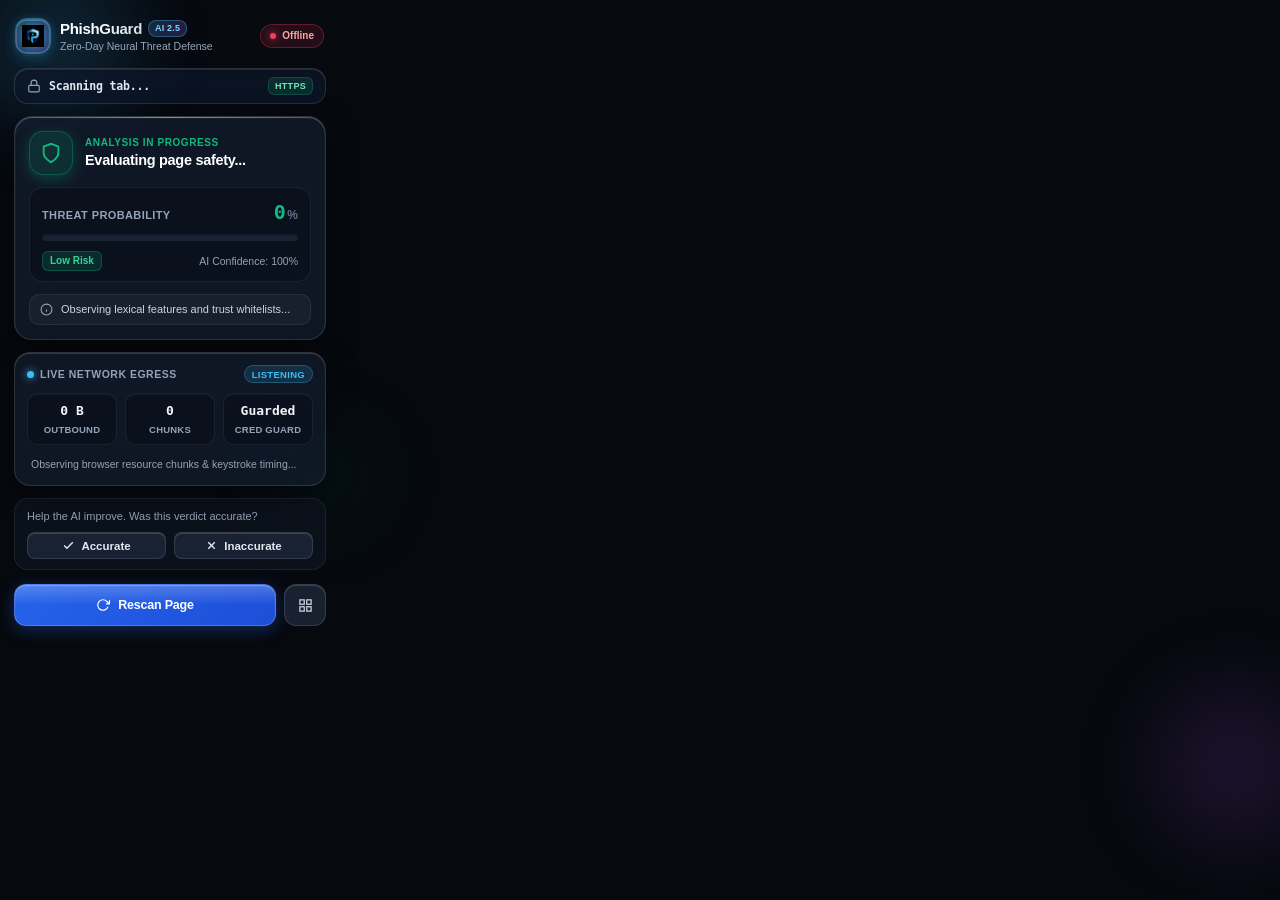
<file: extension/popup.html>
<!DOCTYPE html>
<html lang="en">
<head>
  <meta charset="UTF-8" />
  <meta name="viewport" content="width=device-width, initial-scale=1.0" />
  <title>PhishGuard AI</title>
  <link rel="stylesheet" href="popup.css" />
</head>
<body>
  <!-- Ambient Glass Glow Orbs -->
  <div class="glass-orb orb-1"></div>
  <div class="glass-orb orb-2"></div>
  <div class="glass-orb orb-3"></div>

  <div class="popup-container">
    <!-- Header -->
    <header class="app-header">
      <div class="brand-group">
        <div class="brand-icon-wrap">
          <img src="icon48.png" alt="PhishGuard AI Logo" style="width: 22px; height: 22px; object-fit: contain; filter: drop-shadow(0 0 6px rgba(56, 189, 248, 0.7));">
          <span class="icon-pulse-glow"></span>
        </div>
        <div class="brand-titles">
          <div class="brand-title-row">
            <span class="brand-name">PhishGuard</span>
            <span class="brand-badge">AI 2.5</span>
          </div>
          <span class="brand-sub">Zero-Day Neural Threat Defense</span>
        </div>
      </div>

      <div class="connection-pill" id="pg-connection-pill" title="Backend Server Status">
        <span class="status-dot"></span>
        <span class="status-text" id="pg-conn-text">Active</span>
      </div>
    </header>

    <!-- Safari-Style URL Capsule -->
    <div class="url-capsule" id="pg-url-capsule">
      <div class="capsule-icon" id="pg-lock-icon">
        <svg viewBox="0 0 24 24" fill="none" stroke="currentColor" stroke-width="2" stroke-linecap="round" stroke-linejoin="round">
          <rect x="3" y="11" width="18" height="11" rx="2" ry="2"/>
          <path d="M7 11V7a5 5 0 0 1 10 0v4"/>
        </svg>
      </div>
      <div class="capsule-host-wrap">
        <span class="capsule-host" id="pg-popup-host">Scanning tab...</span>
      </div>
      <span class="capsule-proto" id="pg-proto-badge">HTTPS</span>
    </div>

    <!-- Main Verdict Card -->
    <div class="verdict-card" id="pg-verdict-card">
      <div class="verdict-header">
        <div class="verdict-icon-bubble" id="pg-verdict-icon">
          <svg class="icon-shield-state" viewBox="0 0 24 24" fill="none" stroke="currentColor" stroke-width="2">
            <path d="M12 22s8-4 8-10V5l-8-3-8 3v7c0 6 8 10 8 10z"/>
          </svg>
        </div>
        <div class="verdict-info">
          <span class="verdict-label" id="pg-verdict-label">Analysis in progress</span>
          <div class="verdict-headline" id="pg-verdict-title">Evaluating page safety...</div>
        </div>
      </div>

      <!-- Risk Score Meter Box -->
      <div class="meter-panel">
        <div class="meter-meta">
          <span class="meter-title">Threat Probability</span>
          <div class="meter-score-group">
            <span class="meter-number" id="pg-meter-number">0</span>
            <span class="meter-percent">%</span>
          </div>
        </div>
        <div class="meter-bar-track">
          <div class="meter-bar-fill" id="pg-meter-fill"></div>
        </div>
        <div class="meter-footer">
          <span class="risk-badge" id="pg-risk-badge">Low Risk</span>
          <span class="confidence-text" id="pg-confidence-text">AI Confidence: 100%</span>
        </div>
      </div>

      <!-- Threat Reason Chip -->
      <div class="threat-intel-box" id="pg-threat-box">
        <svg class="intel-icon" viewBox="0 0 24 24" fill="none" stroke="currentColor" stroke-width="2">
          <circle cx="12" cy="12" r="10"/>
          <line x1="12" y1="16" x2="12" y2="12"/>
          <line x1="12" y1="8" x2="12.01" y2="8"/>
        </svg>
        <span class="intel-text" id="pg-threat-text">Observing lexical features and trust whitelists...</span>
      </div>
    </div>

    <!-- Network Chunking & Data Egress Guard Card -->
    <div class="egress-card" id="pg-egress-card">
      <div class="egress-header">
        <div class="egress-title-group">
          <span class="egress-radar-dot"></span>
          <span class="egress-title">LIVE NETWORK EGRESS</span>
        </div>
        <span class="egress-pill" id="pg-egress-badge">Listening</span>
      </div>

      <div class="egress-grid">
        <div class="egress-tile">
          <span class="egress-val" id="pg-bytes-val">0 B</span>
          <span class="egress-lbl">Outbound</span>
        </div>
        <div class="egress-tile">
          <span class="egress-val" id="pg-reqs-val">0</span>
          <span class="egress-lbl">Chunks</span>
        </div>
        <div class="egress-tile">
          <span class="egress-val" id="pg-cred-val">Guarded</span>
          <span class="egress-lbl">Cred Guard</span>
        </div>
      </div>

      <div class="egress-note" id="pg-egress-detail">
        Observing browser resource chunks & keystroke timing...
      </div>
    </div>

    <!-- Feedback Pill Controls -->
    <div class="feedback-card" id="pg-feedback-card">
      <div class="feedback-content" id="pg-feedback-prompt-wrap">
        <span class="feedback-prompt">Help the AI improve. Was this verdict accurate?</span>
        <div class="feedback-btn-row">
          <button class="feedback-btn btn-confirm" id="pg-feedback-correct">
            <svg viewBox="0 0 24 24" fill="none" stroke="currentColor" stroke-width="2.5" width="13" height="13">
              <polyline points="20 6 9 17 4 12"/>
            </svg>
            <span>Accurate</span>
          </button>
          <button class="feedback-btn btn-dispute" id="pg-feedback-wrong">
            <svg viewBox="0 0 24 24" fill="none" stroke="currentColor" stroke-width="2.5" width="13" height="13">
              <line x1="18" y1="6" x2="6" y2="18"/>
              <line x1="6" y1="6" x2="18" y2="18"/>
            </svg>
            <span>Inaccurate</span>
          </button>
        </div>
      </div>
      <div class="feedback-success" id="pg-feedback-thanks" style="display:none;">
        <svg viewBox="0 0 24 24" fill="none" stroke="currentColor" stroke-width="2.5" width="15" height="15">
          <path d="M22 11.08V12a10 10 0 1 1-5.93-9.14"/>
          <polyline points="22 4 12 14.01 9 11.01"/>
        </svg>
        <span>Feedback recorded & queued for model retraining.</span>
      </div>
    </div>

    <!-- Action Buttons -->
    <div class="action-row">
      <button class="rescan-btn" id="pg-rescan">
        <svg class="btn-icon-spin" viewBox="0 0 24 24" fill="none" stroke="currentColor" stroke-width="2" width="14" height="14">
          <polyline points="23 4 23 10 17 10"/>
          <path d="M20.49 15a9 9 0 1 1-2.12-9.36L23 10"/>
        </svg>
        <span>Rescan Page</span>
      </button>

      <button class="dashboard-link-btn" id="pg-open-dashboard" title="Open PhishGuard Security Dashboard">
        <svg viewBox="0 0 24 24" fill="none" stroke="currentColor" stroke-width="2" width="15" height="15">
          <rect x="3" y="3" width="7" height="7"/>
          <rect x="14" y="3" width="7" height="7"/>
          <rect x="14" y="14" width="7" height="7"/>
          <rect x="3" y="14" width="7" height="7"/>
        </svg>
      </button>
    </div>

  </div>

  <script src="popup.js"></script>
</body>
</html>
</file>
<file: extension/popup.css>
/* ==========================================================
   PhishGuard AI - Apple iOS Liquid Glass Popup Design System
   ========================================================== */

:root {
  --font-family: -apple-system, BlinkMacSystemFont, "SF Pro Display", "SF Pro Text", "Plus Jakarta Sans", "Segoe UI", Roboto, sans-serif;
  --bg-canvas: #06090e;
  --glass-base: rgba(18, 24, 38, 0.72);
  --glass-card: rgba(22, 31, 49, 0.65);
  --glass-card-hover: rgba(28, 40, 64, 0.78);
  --glass-border: rgba(255, 255, 255, 0.12);
  --glass-border-subtle: rgba(255, 255, 255, 0.07);
  --glass-specular: inset 0 1px 1px 0 rgba(255, 255, 255, 0.28);
  --glass-specular-soft: inset 0 1px 0 0 rgba(255, 255, 255, 0.15);

  --color-text-primary: #f1f5f9;
  --color-text-secondary: #94a3b8;
  --color-text-tertiary: #64748b;

  --accent-cyan: #38bdf8;
  --accent-blue: #3b82f6;
  --accent-purple: #a855f7;
  --accent-emerald: #10b981;
  --accent-amber: #f59e0b;
  --accent-rose: #f43f5e;

  --safe-primary: #10b981;
  --safe-glow: rgba(16, 185, 129, 0.28);
  --warning-primary: #f59e0b;
  --warning-glow: rgba(245, 158, 11, 0.28);
  --danger-primary: #f43f5e;
  --danger-glow: rgba(244, 63, 94, 0.35);

  --shadow-card: 0 8px 32px 0 rgba(0, 0, 0, 0.45);
  --shadow-glow: 0 0 20px rgba(56, 189, 248, 0.25);
  --spring-easing: cubic-bezier(0.16, 1, 0.3, 1);
}

* {
  box-sizing: border-box;
  margin: 0;
  padding: 0;
  -webkit-font-smoothing: antialiased;
}

body {
  width: 340px;
  min-height: 520px;
  background-color: var(--bg-canvas);
  color: var(--color-text-primary);
  font-family: var(--font-family);
  font-size: 13px;
  line-height: 1.4;
  overflow-x: hidden;
  position: relative;
  padding: 14px;
  user-select: none;
}

/* ==========================================================
   Ambient Luminous Background Glow Orbs
   ========================================================== */
.glass-orb {
  position: fixed;
  border-radius: 50%;
  pointer-events: none;
  z-index: 0;
  filter: blur(48px);
  opacity: 0.45;
  will-change: transform, opacity;
  animation: floatOrb 16s ease-in-out infinite alternate;
}

.orb-1 {
  width: 170px;
  height: 170px;
  top: -40px;
  left: -30px;
  background: radial-gradient(circle, rgba(56, 189, 248, 0.8) 0%, rgba(59, 130, 246, 0.1) 70%);
}

.orb-2 {
  width: 190px;
  height: 190px;
  bottom: 40px;
  right: -50px;
  background: radial-gradient(circle, rgba(168, 85, 247, 0.6) 0%, rgba(217, 70, 239, 0.05) 70%);
  animation-duration: 20s;
  animation-delay: -5s;
}

.orb-3 {
  width: 140px;
  height: 140px;
  top: 45%;
  left: 20%;
  background: radial-gradient(circle, rgba(16, 185, 129, 0.3) 0%, transparent 70%);
  animation-duration: 18s;
  animation-delay: -8s;
}

@keyframes floatOrb {
  0% { transform: translate(0, 0) scale(1); }
  50% { transform: translate(18px, -14px) scale(1.1); }
  100% { transform: translate(-12px, 16px) scale(0.95); }
}

.popup-container {
  position: relative;
  z-index: 1;
  display: flex;
  flex-direction: column;
  gap: 12px;
}

/* ==========================================================
   1. Header Section
   ========================================================== */
.app-header {
  display: flex;
  align-items: center;
  justify-content: space-between;
  padding: 4px 2px 2px 2px;
}

.brand-group {
  display: flex;
  align-items: center;
  gap: 10px;
}

.brand-icon-wrap {
  width: 34px;
  height: 34px;
  border-radius: 10px;
  background: linear-gradient(135deg, rgba(56, 189, 248, 0.22), rgba(168, 85, 247, 0.28));
  border: 1px solid rgba(255, 255, 255, 0.2);
  display: flex;
  align-items: center;
  justify-content: center;
  box-shadow: 0 4px 14px rgba(56, 189, 248, 0.25), var(--glass-specular);
  position: relative;
}

.brand-icon {
  width: 18px;
  height: 18px;
  color: #38bdf8;
  filter: drop-shadow(0 0 6px rgba(56, 189, 248, 0.7));
}

.icon-pulse-glow {
  position: absolute;
  inset: -2px;
  border-radius: 12px;
  border: 1px solid rgba(56, 189, 248, 0.4);
  animation: pulseGlow 3s infinite ease-out;
}

@keyframes pulseGlow {
  0% { transform: scale(0.96); opacity: 0.8; }
  50% { transform: scale(1.1); opacity: 0; }
  100% { transform: scale(0.96); opacity: 0; }
}

.brand-titles {
  display: flex;
  flex-direction: column;
}

.brand-title-row {
  display: flex;
  align-items: center;
  gap: 6px;
}

.brand-name {
  font-size: 15px;
  font-weight: 700;
  letter-spacing: -0.3px;
  background: linear-gradient(135deg, #ffffff 40%, #cbd5e1 100%);
  -webkit-background-clip: text;
  -webkit-text-fill-color: transparent;
}

.brand-badge {
  font-size: 9px;
  font-weight: 700;
  padding: 1px 6px;
  border-radius: 8px;
  background: linear-gradient(135deg, rgba(56, 189, 248, 0.18), rgba(168, 85, 247, 0.22));
  color: #7dd3fc;
  border: 1px solid rgba(56, 189, 248, 0.35);
  letter-spacing: 0.2px;
}

.brand-sub {
  font-size: 10.5px;
  color: var(--color-text-secondary);
  font-weight: 500;
}

.connection-pill {
  display: flex;
  align-items: center;
  gap: 6px;
  padding: 4px 9px;
  border-radius: 20px;
  background: rgba(16, 185, 129, 0.12);
  border: 1px solid rgba(16, 185, 129, 0.28);
  font-size: 10px;
  font-weight: 600;
  color: #6ee7b7;
  transition: all 0.25s var(--spring-easing);
}

.connection-pill.offline {
  background: rgba(244, 63, 94, 0.12);
  border-color: rgba(244, 63, 94, 0.3);
  color: #fca5a5;
}

.status-dot {
  width: 6px;
  height: 6px;
  border-radius: 50%;
  background: #10b981;
  box-shadow: 0 0 8px #10b981;
  animation: blinkLed 2.2s infinite ease-in-out;
}

.connection-pill.offline .status-dot {
  background: #f43f5e;
  box-shadow: 0 0 8px #f43f5e;
  animation: none;
}

@keyframes blinkLed {
  0%, 100% { opacity: 1; transform: scale(1); }
  50% { opacity: 0.4; transform: scale(0.85); }
}

/* ==========================================================
   2. iOS Safari Address Bar Capsule
   ========================================================== */
.url-capsule {
  display: flex;
  align-items: center;
  gap: 8px;
  padding: 8px 12px;
  border-radius: 14px;
  background: rgba(15, 23, 42, 0.7);
  border: 1px solid var(--glass-border);
  backdrop-filter: blur(20px) saturate(190%);
  -webkit-backdrop-filter: blur(20px) saturate(190%);
  box-shadow: inset 0 1px 2px rgba(0, 0, 0, 0.3), var(--glass-specular-soft);
  transition: border-color 0.2s var(--spring-easing);
}

.url-capsule:hover {
  border-color: rgba(255, 255, 255, 0.22);
}

.capsule-icon {
  width: 14px;
  height: 14px;
  color: #94a3b8;
  display: flex;
  align-items: center;
  justify-content: center;
  flex-shrink: 0;
}

.capsule-icon svg {
  width: 14px;
  height: 14px;
}

.capsule-host-wrap {
  flex: 1;
  overflow: hidden;
  white-space: nowrap;
  text-overflow: ellipsis;
}

.capsule-host {
  font-family: ui-monospace, SFMono-Regular, Menlo, Monaco, Consolas, monospace;
  font-size: 11.5px;
  font-weight: 600;
  color: #e2e8f0;
  letter-spacing: -0.2px;
}

.capsule-proto {
  font-size: 9px;
  font-weight: 700;
  padding: 2px 6px;
  border-radius: 6px;
  background: rgba(16, 185, 129, 0.15);
  color: #6ee7b7;
  border: 1px solid rgba(16, 185, 129, 0.25);
  letter-spacing: 0.3px;
  flex-shrink: 0;
}

.capsule-proto.insecure {
  background: rgba(245, 158, 11, 0.15);
  color: #fde047;
  border-color: rgba(245, 158, 11, 0.3);
}

/* ==========================================================
   3. Main Verdict Hero Card
   ========================================================== */
.verdict-card {
  border-radius: 18px;
  background: var(--glass-card);
  border: 1px solid var(--glass-border);
  backdrop-filter: blur(28px) saturate(190%);
  -webkit-backdrop-filter: blur(28px) saturate(190%);
  padding: 14px;
  box-shadow: var(--shadow-card), var(--glass-specular);
  position: relative;
  overflow: hidden;
  display: flex;
  flex-direction: column;
  gap: 12px;
  transition: all 0.35s var(--spring-easing);
}

.verdict-card::before {
  content: "";
  position: absolute;
  top: 0;
  left: 0;
  right: 0;
  height: 1px;
  background: linear-gradient(90deg, transparent, rgba(255, 255, 255, 0.35), transparent);
  pointer-events: none;
}

.verdict-header {
  display: flex;
  align-items: center;
  gap: 12px;
}

.verdict-icon-bubble {
  width: 44px;
  height: 44px;
  border-radius: 14px;
  background: rgba(16, 185, 129, 0.14);
  border: 1px solid rgba(16, 185, 129, 0.3);
  display: flex;
  align-items: center;
  justify-content: center;
  color: var(--safe-primary);
  flex-shrink: 0;
  box-shadow: 0 4px 14px var(--safe-glow);
  transition: all 0.35s var(--spring-easing);
}

.verdict-icon-bubble svg {
  width: 22px;
  height: 22px;
}

.verdict-info {
  display: flex;
  flex-direction: column;
  overflow: hidden;
}

.verdict-label {
  font-size: 10px;
  font-weight: 700;
  text-transform: uppercase;
  letter-spacing: 0.6px;
  color: var(--safe-primary);
  transition: color 0.3s;
}

.verdict-headline {
  font-size: 14.5px;
  font-weight: 700;
  color: #ffffff;
  letter-spacing: -0.3px;
  white-space: nowrap;
  overflow: hidden;
  text-overflow: ellipsis;
}

/* States for Verdict Card */
.verdict-card.state-safe {
  border-color: rgba(16, 185, 129, 0.28);
  box-shadow: 0 8px 32px rgba(16, 185, 129, 0.12), var(--glass-specular);
}
.verdict-card.state-safe .verdict-icon-bubble {
  background: rgba(16, 185, 129, 0.18);
  border-color: rgba(16, 185, 129, 0.4);
  color: #34d399;
  box-shadow: 0 0 20px rgba(16, 185, 129, 0.3);
}
.verdict-card.state-safe .verdict-label { color: #34d399; }

.verdict-card.state-warning {
  border-color: rgba(245, 158, 11, 0.32);
  box-shadow: 0 8px 32px rgba(245, 158, 11, 0.15), var(--glass-specular);
}
.verdict-card.state-warning .verdict-icon-bubble {
  background: rgba(245, 158, 11, 0.18);
  border-color: rgba(245, 158, 11, 0.45);
  color: #fbbf24;
  box-shadow: 0 0 20px rgba(245, 158, 11, 0.35);
}
.verdict-card.state-warning .verdict-label { color: #fbbf24; }

.verdict-card.state-danger {
  border-color: rgba(244, 63, 94, 0.4);
  box-shadow: 0 8px 36px rgba(244, 63, 94, 0.25), var(--glass-specular);
  animation: pulseDanger 3.5s infinite alternate;
}
.verdict-card.state-danger .verdict-icon-bubble {
  background: rgba(244, 63, 94, 0.22);
  border-color: rgba(244, 63, 94, 0.55);
  color: #fb7185;
  box-shadow: 0 0 24px rgba(244, 63, 94, 0.45);
}
.verdict-card.state-danger .verdict-label { color: #fb7185; }

@keyframes pulseDanger {
  0% { box-shadow: 0 8px 32px rgba(244, 63, 94, 0.2), var(--glass-specular); }
  100% { box-shadow: 0 10px 42px rgba(244, 63, 94, 0.35), var(--glass-specular); }
}

/* Meter Panel */
.meter-panel {
  background: rgba(10, 15, 26, 0.65);
  border: 1px solid var(--glass-border-subtle);
  border-radius: 14px;
  padding: 10px 12px;
  display: flex;
  flex-direction: column;
  gap: 8px;
}

.meter-meta {
  display: flex;
  align-items: baseline;
  justify-content: space-between;
}

.meter-title {
  font-size: 11px;
  font-weight: 600;
  color: var(--color-text-secondary);
  text-transform: uppercase;
  letter-spacing: 0.4px;
}

.meter-score-group {
  display: flex;
  align-items: baseline;
  gap: 2px;
}

.meter-number {
  font-size: 20px;
  font-weight: 800;
  letter-spacing: -0.5px;
  color: var(--safe-primary);
  font-family: ui-monospace, SFMono-Regular, Menlo, Monaco, Consolas, monospace;
  transition: color 0.3s;
}

.meter-percent {
  font-size: 12px;
  font-weight: 700;
  color: var(--color-text-tertiary);
}

.meter-bar-track {
  width: 100%;
  height: 7px;
  background: rgba(30, 41, 59, 0.8);
  border-radius: 10px;
  overflow: hidden;
  box-shadow: inset 0 1px 2px rgba(0, 0, 0, 0.4);
  position: relative;
}

.meter-bar-fill {
  height: 100%;
  width: 0%;
  border-radius: 10px;
  background: linear-gradient(90deg, #10b981, #059669);
  transition: width 0.85s cubic-bezier(0.34, 1.25, 0.64, 1), background 0.35s;
  box-shadow: 0 0 10px rgba(16, 185, 129, 0.5);
}

.verdict-card.state-warning .meter-number { color: #fbbf24; }
.verdict-card.state-warning .meter-bar-fill {
  background: linear-gradient(90deg, #f59e0b, #d97706);
  box-shadow: 0 0 10px rgba(245, 158, 11, 0.5);
}

.verdict-card.state-danger .meter-number { color: #f43f5e; }
.verdict-card.state-danger .meter-bar-fill {
  background: linear-gradient(90deg, #f43f5e, #e11d48);
  box-shadow: 0 0 12px rgba(244, 63, 94, 0.6);
}

.meter-footer {
  display: flex;
  align-items: center;
  justify-content: space-between;
  padding-top: 2px;
}

.risk-badge {
  font-size: 10px;
  font-weight: 700;
  padding: 2px 7px;
  border-radius: 6px;
  background: rgba(16, 185, 129, 0.16);
  color: #34d399;
  border: 1px solid rgba(16, 185, 129, 0.28);
}

.verdict-card.state-warning .risk-badge {
  background: rgba(245, 158, 11, 0.16);
  color: #fbbf24;
  border-color: rgba(245, 158, 11, 0.3);
}

.verdict-card.state-danger .risk-badge {
  background: rgba(244, 63, 94, 0.18);
  color: #fb7185;
  border-color: rgba(244, 63, 94, 0.35);
}

.confidence-text {
  font-size: 10.5px;
  color: var(--color-text-secondary);
  font-weight: 500;
}

/* Threat Reason Chip */
.threat-intel-box {
  display: flex;
  align-items: flex-start;
  gap: 8px;
  padding: 7px 10px;
  border-radius: 10px;
  background: rgba(255, 255, 255, 0.04);
  border: 1px solid var(--glass-border-subtle);
  font-size: 11px;
  color: #cbd5e1;
  line-height: 1.35;
}

.intel-icon {
  width: 13px;
  height: 13px;
  color: #94a3b8;
  flex-shrink: 0;
  margin-top: 1px;
}

/* ==========================================================
   4. Network Chunking & Data Egress Monitor
   ========================================================== */
.egress-card {
  border-radius: 16px;
  background: var(--glass-card);
  border: 1px solid var(--glass-border);
  backdrop-filter: blur(24px) saturate(180%);
  -webkit-backdrop-filter: blur(24px) saturate(180%);
  padding: 12px;
  box-shadow: var(--shadow-card), var(--glass-specular-soft);
  display: flex;
  flex-direction: column;
  gap: 10px;
}

.egress-header {
  display: flex;
  align-items: center;
  justify-content: space-between;
}

.egress-title-group {
  display: flex;
  align-items: center;
  gap: 6px;
}

.egress-radar-dot {
  width: 7px;
  height: 7px;
  border-radius: 50%;
  background: #38bdf8;
  box-shadow: 0 0 8px #38bdf8;
  animation: radarWave 2s infinite ease-out;
}

@keyframes radarWave {
  0% { transform: scale(0.9); opacity: 1; }
  70% { transform: scale(2.2); opacity: 0; }
  100% { transform: scale(0.9); opacity: 0; }
}

.egress-title {
  font-size: 10.5px;
  font-weight: 700;
  letter-spacing: 0.5px;
  color: #94a3b8;
  text-transform: uppercase;
}

.egress-pill {
  font-size: 9.5px;
  font-weight: 700;
  padding: 1.5px 7px;
  border-radius: 10px;
  background: rgba(56, 189, 248, 0.15);
  color: #38bdf8;
  border: 1px solid rgba(56, 189, 248, 0.3);
  text-transform: uppercase;
  letter-spacing: 0.3px;
  transition: all 0.25s;
}

.egress-pill.safe {
  background: rgba(16, 185, 129, 0.15);
  color: #34d399;
  border-color: rgba(16, 185, 129, 0.3);
}

.egress-pill.warning {
  background: rgba(245, 158, 11, 0.18);
  color: #fbbf24;
  border-color: rgba(245, 158, 11, 0.35);
}

.egress-pill.danger {
  background: rgba(244, 63, 94, 0.22);
  color: #fb7185;
  border-color: rgba(244, 63, 94, 0.4);
  animation: pulseGlow 1.5s infinite alternate;
}

.egress-grid {
  display: grid;
  grid-template-columns: repeat(3, 1fr);
  gap: 8px;
}

.egress-tile {
  background: rgba(10, 15, 26, 0.65);
  border: 1px solid var(--glass-border-subtle);
  border-radius: 10px;
  padding: 8px 6px;
  text-align: center;
  display: flex;
  flex-direction: column;
  gap: 2px;
  box-shadow: inset 0 1px 1px rgba(255, 255, 255, 0.05);
}

.egress-val {
  font-family: ui-monospace, SFMono-Regular, Menlo, Monaco, Consolas, monospace;
  font-size: 13px;
  font-weight: 700;
  color: #f1f5f9;
}

.egress-lbl {
  font-size: 9.5px;
  font-weight: 600;
  color: var(--color-text-secondary);
  text-transform: uppercase;
  letter-spacing: 0.2px;
}

.egress-note {
  font-size: 10.5px;
  color: #94a3b8;
  line-height: 1.35;
  padding: 2px 4px;
  word-break: break-word;
}

/* ==========================================================
   5. Feedback Card (Segmented Control)
   ========================================================== */
.feedback-card {
  border-radius: 14px;
  background: rgba(18, 24, 38, 0.55);
  border: 1px solid var(--glass-border-subtle);
  padding: 10px 12px;
}

.feedback-content {
  display: flex;
  flex-direction: column;
  gap: 8px;
}

.feedback-prompt {
  font-size: 11px;
  font-weight: 500;
  color: #94a3b8;
}

.feedback-btn-row {
  display: flex;
  gap: 8px;
}

.feedback-btn {
  flex: 1;
  display: flex;
  align-items: center;
  justify-content: center;
  gap: 6px;
  padding: 6px 10px;
  border-radius: 8px;
  background: rgba(30, 41, 59, 0.75);
  border: 1px solid var(--glass-border);
  color: #e2e8f0;
  font-size: 11.5px;
  font-weight: 600;
  cursor: pointer;
  transition: all 0.2s var(--spring-easing);
  box-shadow: var(--glass-specular-soft);
}

.feedback-btn:hover {
  background: rgba(51, 65, 85, 0.9);
  transform: translateY(-1px);
}

.feedback-btn:active {
  transform: translateY(1px) scale(0.98);
}

.btn-confirm:hover {
  border-color: rgba(16, 185, 129, 0.4);
  color: #34d399;
}

.btn-dispute:hover {
  border-color: rgba(244, 63, 94, 0.4);
  color: #fb7185;
}

.feedback-btn:disabled {
  opacity: 0.45;
  pointer-events: none;
}

.feedback-success {
  display: flex;
  align-items: center;
  gap: 8px;
  font-size: 11px;
  font-weight: 600;
  color: #34d399;
  padding: 4px 0;
  animation: fadeIn 0.3s ease-out;
}

@keyframes fadeIn {
  from { opacity: 0; transform: translateY(3px); }
  to { opacity: 1; transform: translateY(0); }
}

/* ==========================================================
   6. Actions Footer Row
   ========================================================== */
.action-row {
  display: flex;
  gap: 8px;
  margin-top: 2px;
}

.rescan-btn {
  flex: 1;
  display: flex;
  align-items: center;
  justify-content: center;
  gap: 8px;
  padding: 10px 16px;
  border-radius: 12px;
  border: 1px solid rgba(255, 255, 255, 0.2);
  background: linear-gradient(135deg, #2563eb, #1d4ed8);
  color: #ffffff;
  font-size: 12.5px;
  font-weight: 700;
  letter-spacing: -0.2px;
  cursor: pointer;
  box-shadow: 0 4px 16px rgba(37, 99, 235, 0.35), var(--glass-specular);
  transition: all 0.2s var(--spring-easing);
  position: relative;
  overflow: hidden;
}

.rescan-btn::after {
  content: "";
  position: absolute;
  top: 0;
  left: 0;
  right: 0;
  height: 50%;
  background: linear-gradient(180deg, rgba(255, 255, 255, 0.22) 0%, rgba(255, 255, 255, 0) 100%);
  border-top-left-radius: 11px;
  border-top-right-radius: 11px;
  pointer-events: none;
}

.rescan-btn:hover {
  background: linear-gradient(135deg, #1d4ed8, #1e40af);
  box-shadow: 0 6px 20px rgba(37, 99, 235, 0.5), var(--glass-specular);
  transform: translateY(-1.5px);
}

.rescan-btn:active {
  transform: translateY(1px) scale(0.98);
}

.btn-icon-spin {
  transition: transform 0.4s var(--spring-easing);
}

.rescan-btn.loading .btn-icon-spin {
  animation: spin 0.8s linear infinite;
}

@keyframes spin {
  to { transform: rotate(360deg); }
}

.dashboard-link-btn {
  width: 42px;
  height: 42px;
  border-radius: 12px;
  background: rgba(30, 41, 59, 0.8);
  border: 1px solid var(--glass-border);
  color: #cbd5e1;
  display: flex;
  align-items: center;
  justify-content: center;
  cursor: pointer;
  transition: all 0.2s var(--spring-easing);
  box-shadow: var(--glass-specular-soft);
  flex-shrink: 0;
}

.dashboard-link-btn:hover {
  background: rgba(51, 65, 85, 0.95);
  color: #38bdf8;
  border-color: rgba(56, 189, 248, 0.4);
  transform: translateY(-1.5px);
  box-shadow: 0 4px 14px rgba(56, 189, 248, 0.25), var(--glass-specular-soft);
}

.dashboard-link-btn:active {
  transform: translateY(1px) scale(0.96);
}
</file>
